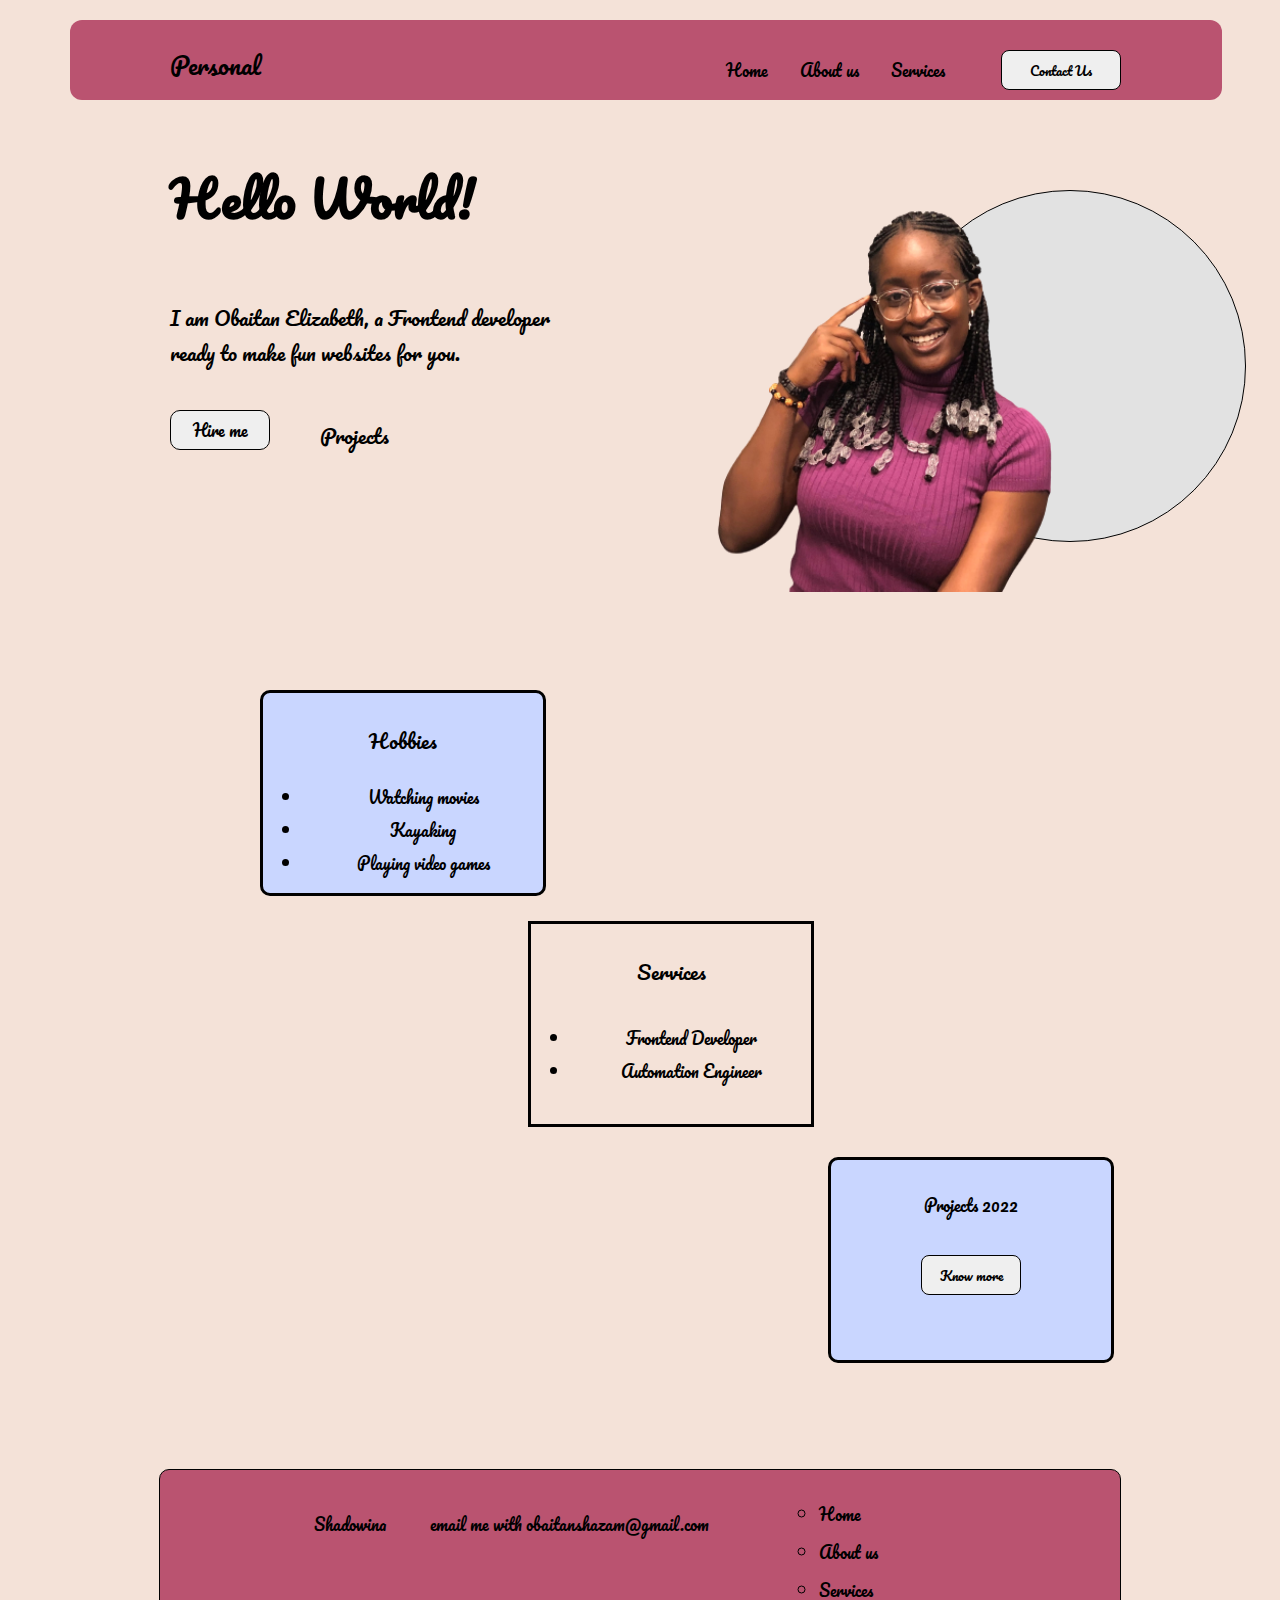
<file: PORTFOLIO-001/index.html>
<!DOCTYPE html>
<html>

<head>
  <meta charset="utf-8">
  <meta name="viewport" content="width=device-width">
  <title>Portfolio</title>
  <link href="style.css" rel="stylesheet" type="text/css" />
  <link href="https://fonts.googleapis.com/css2?family=Cookie&family=Pacifico&family=Poppins&display=swap" rel="stylesheet">
</head>

<body>
<header>
<div id="navigation">
    <p><a href="index.html">Personal</a></p>
      
        <nav>
          <ul>
            <li><a href="index.html">Home</a></li>
            <li><a href="#text">About us</a></li>
            <li><a href="#services">Services</a></li>
          </ul>
                <a href="contactPage.html"><button type="button">Contact Us</button></a>
        </nav>
      
</div>
</header>

<main>
  <section>
    <div class = "left">
      <div id ="text">
        <h1>Hello World!</h1>
        <p>I am Obaitan Elizabeth, a Frontend developer ready to make fun websites for you.</p>
        
      </div>
      <div id ="Hire">
      <button type="button"> Hire me </button>
      <p>Projects</p>
      </div>
    </div>

    <div class = "right">
      <div id="circle-1">
      </div>
      <div id="img">
        <img src="images/Elizabeth-Obaitan002.png" alt="Elizabeth">
      </div>
    </div>
      
  </section>
</main>

<section id="section-2">
  <div id ="bottom">
     <div id="hobbies">
       <p> Hobbies </p>
       <ul>
         <li> Watching movies </li>
         <li> Kayaking </li>
         <li> Playing video games </li>
         
       </ul>
    </div>
    <div id="services">
      <p>Services</p>
      <ul>
        <li> Frontend Developer </li>
        <li> Automation Engineer</li>
      </ul>
    </div>
    <div id="projects">
      <p> Projects 2022 </p>
      <button> Know more </button>
      
    </div>
    
    
  </div>
</section>

<footer>
  <div id= "footer-section">
    <div class = "details">
      <p1> Shadowina</p1>
      <p2> email me with obaitanshazam@gmail.com</p2>
    </div>
    
    <ul id="footer-list">
              <li><a href="index.html">Home</a></li>
              <li><a href="#text">About us</a></li>
              <li><a href="#services">Services</a></li>
    </ul>
  </div>
</footer>







  
 <!-- <script src="script.js"></script>

 <!--
  This script places a badge on your repl's full-browser view back to your repl's cover
  page. Try various colors for the theme: dark, light, red, orange, yellow, lime, green,
  teal, blue, blurple, magenta, pink!
  
  <script src="https://replit.com/public/js/replit-badge.js" theme="blue" defer></script> -->
</body>

</html>
</file>
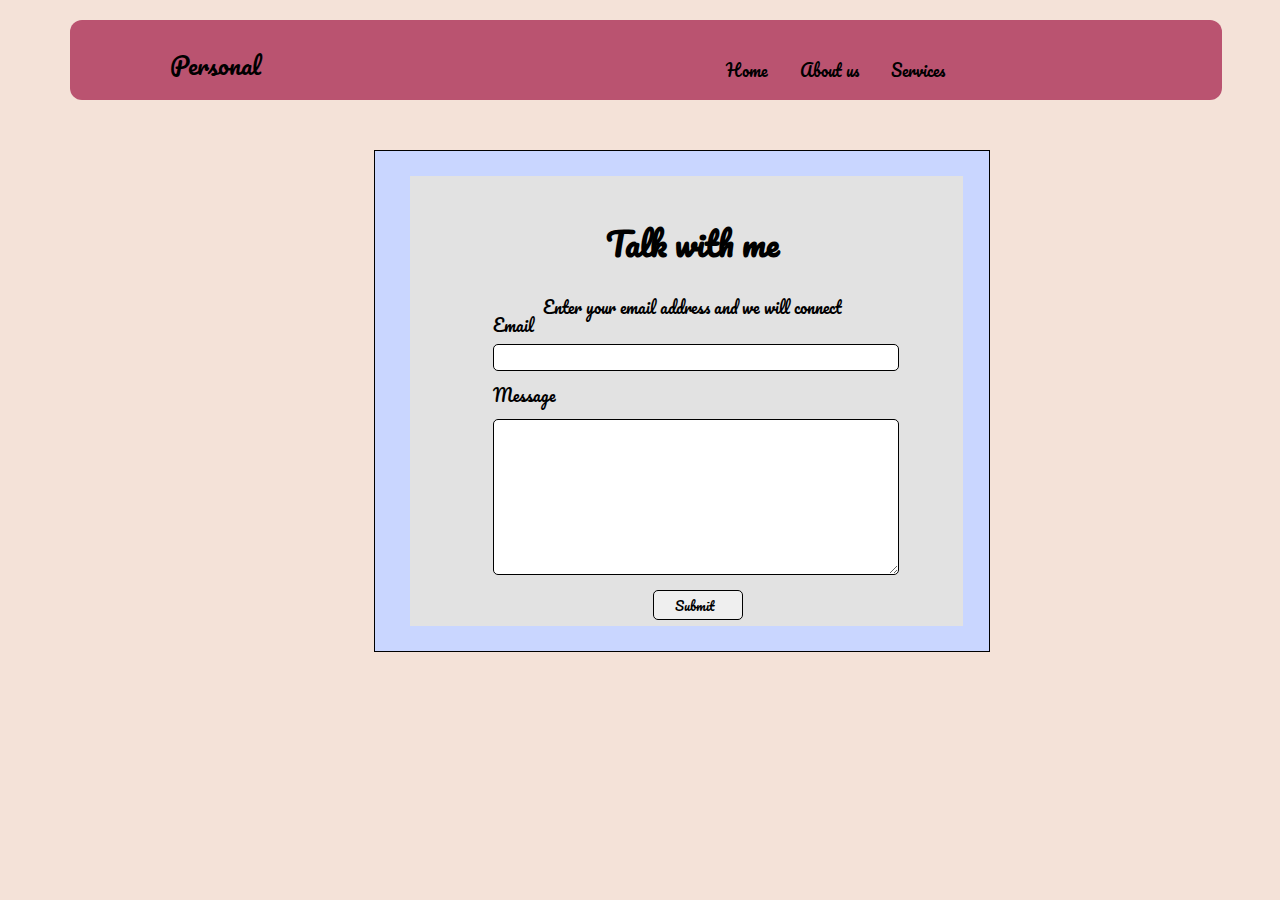
<file: PORTFOLIO-001/contactPage.html>
<!DOCTYPE html>
<html>

<head>
  <meta charset="utf-8">
  <meta name="viewport" content="width=device-width">
  <title>Contact Page</title>
  <link href="style.css" rel="stylesheet" type="text/css" />
  <link href="contactPage.css" rel="stylesheet" type="text/css" />
  <link href="https://fonts.googleapis.com/css2?family=Cookie&family=Pacifico&family=Poppins&display=swap" rel="stylesheet">
</head>

<body>
  <header>
<div id="navigation">
    <p><a href="index.html">Personal</a></p>
      
        <nav>
          <ul>
            <li><a href="index.html">Home</a></li>
            <li><a href="#text">About us</a></li>
            <li><a href="#services">Services</a></li>
          </ul>
                <!--<button>Contact Us</button> -->
        </nav>
      
</div>
</header>

<main>
  <section>
    <div id = "contact">
      <div id ="content">
        <div id ="content-text">
          <h1> Talk with me </h1>
          <p2> Enter your email address and we will connect
          </p2>
        </div>

        <form action="index.html"  id="form">
  
          <div>
            <label for="email">Email</label> <br>
            <input type="email" name="email" id="email" />
          </div>
          <div>
              <p>Message</p>
              <textarea name="" id="" cols="30" rows="10">    
               </textarea>
            <input type="submit" value="Submit  ">
          </div>
          
        </form>
      </div>
    </div>
  </section>
</main>

  
</body>
</html>
</file>
<file: PORTFOLIO-001/style.css>
html, body{
  width:100%;
  box-sizing: border-box;
  background-image: linear-gradient(to right, #F4E2D8 , #F4E2D8);
  font-family: Pacifico, cursive, Cookie, Poppins, sans-serif;
  margin: 0;
  padding: 0;
  
}
body{
  min-height:100vh;
}

header {
  width:90%;
  height: 80px;
  display:inline-flex;
  align-items:center;
  margin: 20px 70px;
  background-color:#BA5370;
  
  border-radius: 12px;
  /*border: 1px solid #C9D6FF;*/
}

#navigation {
  /*border: 1px solid black;*/
  width:1000px;
  height:60px;
  margin: 20px;
  position: relative;
  bottom: 20px;
  left:80px;
}

#navigation > p {
  font-size: 24px;
  padding-top: 10px;
}

#navigation > p > a {
  text-decoration: none;
  color: black;
}

nav{
  width: 600px;
  height: 60px;
  gap: 40px;
  display: flex;
  align-items:center;
  position: relative;
  left: 500px; 
  bottom: 70px;
  /*border: 1px solid black;*/ 
}

nav > ul{
  list-style-type: none;
  text-decoration: none;
  display: flex;  
}

/* li {
  float:left;
} */

nav > ul > li > a {
  display: block;
  color: black;
  text-align: center;
  padding: 10px 16px;
  text-decoration: none;
}

nav > a > button {
  width: 120px;
  height: 40px;
  border-radius: 8px;
  border: 1px solid black;
  font-family: Pacifico, cursive, Cookie, Poppins;
  
}

main {
  width:80%;
  margin: 30px 70px;
  position: relative;
  left:100px;
}

#text > h1 {
  font-size: 50px;
}

#text > p{
  font-size: 20px;
  padding-top: 25px;
  inline-size: 400px;
  overflow-wrap: break-word;
}

#Hire {
  width: 300px;
  /*border: 1px solid black;*/
  height: 200px;
  margin-top:20px;
}

#Hire button {
  width: 100px;
  height: 40px;
  border-radius: 10px;
  border: 1px solid black;
  margin-top: 20px;
  font-size: 16px;
  font-family: Pacifico;
}

#Hire > p {
  font-size: 20px;
  position: relative;
  left: 150px;
  bottom:52px;
}

.right{
  float: right;
}

#circle-1{
  width:350px;
  height:350px;
  border: 1px double black;
  border-radius: 50%;
  background-color: #E2E2E2;
  position:relative;
  bottom: 400px;
  left:180px;
}

#img > img {
  /*float: right;*/
  width:480px;
  height: 450px;
  position: relative;
  bottom: 800px;
  right:40px;
  
}

#section-2{
  width: 80%;
  height: 200px;
  margin:60px 160px;
  position: relative;
  left:100px;
  box-sizing: border-box;
}

#bottom{
  height: 200px;
  width: 80;
  padding-top: 40px; 
}

#hobbies{
  border: 3px solid black;
  border-radius:10px;
  width: 280px;
  height:200px;
  text-align: center;
  background-color: #C9D6FF;
}

#hobbies > p{
  font-size: 20px;
  padding-top: 10px;
}

#hobbies > ul {
  list-style-type: disc;
  text-decoration: none;
  
}

#hobbies > ul > li  {
  padding-top: 5px;
}

#services{
  float:right;
  border: 3px solid black;
  width: 280px;
  height:200px;
  text-align: center;
  position: relative;
  left: 100px;
  margin-top:25px;
}

 #services > ul {
 list-style-type: disc ;
  text-decoration: none;
  padding-top: 10px;
}

#services > p{
  font-size: 20px;
  padding-top: 10px;
}

#services > ul > li  {
  padding-top: 5px;  
  text-align: center;
}

#projects {
  float:right;
  text-align: center;
  border: 3px solid black;
  border-radius: 10px;
  width: 280px;
  height:200px;
  position: relative;
  /*bottom: 200px;*/
  left: 400px;
  margin-top: 30px;
  background-color: #C9D6FF;
  
}

#projects > P {
  padding-top: 15px;
}

#projects > button {
  width: 100px;
  height: 40px;
  border: 1px solid black;
  border-radius: 8px;
  margin-top: 20px;
  font-family: Pacifico, Cookie, Poppins;
}

/* Footer */

footer{
  position:relative;
  top: 70px;
  display: flex;
  gap: 40px;
  width: 100%;
  height: 140px; 
}

#footer-section {
  width: 63%;
  height: 140px;
  border: 1px solid black;
  border-radius: 10px;
  margin: auto;
  padding-left:12%;
  display: flex;
  gap: 70px;
  background-color:#BA5370;
}

#footer-section ul {
  list-style-type: circle;
  text-decoration: none;
  margin-top: 30px;
}

#footer-list > li > a {
  text-decoration: none;
  color: black;
}

#footer-list > li {
  padding-bottom: 10px;
  
}

.details {
  margin-top: 40px;
}

.details p1 {
  padding-right: 40px;
}
</file>
<file: PORTFOLIO-001/contactPage.css>
#contact{
  border: 1px solid black;
  width: 60%;
  height: 500px;
  margin: auto;
  background-color: #C9D6FF;
  font-family: Pacifico, cursive, Cookie, Poppins, sans-serif;
  
}

#content{
  width:90%;
  height:90%;
  /*border: 1px solid black;*/
  margin-top: 25px;
  margin-left:35px;
  position: relative;
  background-color: #E2E2E2;

}

#content-text{
  width: 400px;
  height: 90px;
  position: absolute;
  top: 4%;
  left: 15%;
  text-align: center;
}

#form {
  width: 400px;
  position: absolute;
  top: 30%;
  left:15%;
}

#form p{
  margin: 10px 0px;
}

input[type=email] {
  width: 400px;
  height: 23px;
  border: 1px solid black;
  border-radius:5px;
  margin-top:5px;
}

textarea{
  width: 400px;
  border-radius:5px;
  margin-bottom: 8px;
  border: 1px solid black;
}

input[type=submit] {
  width: 90px;
  height: 30px;
  position: absolute;
  left: 40%;
  border: 1px solid black;
  border-radius: 5px;
  
  font-family: Pacifico, Cookie, Poppins;
}
</file>
